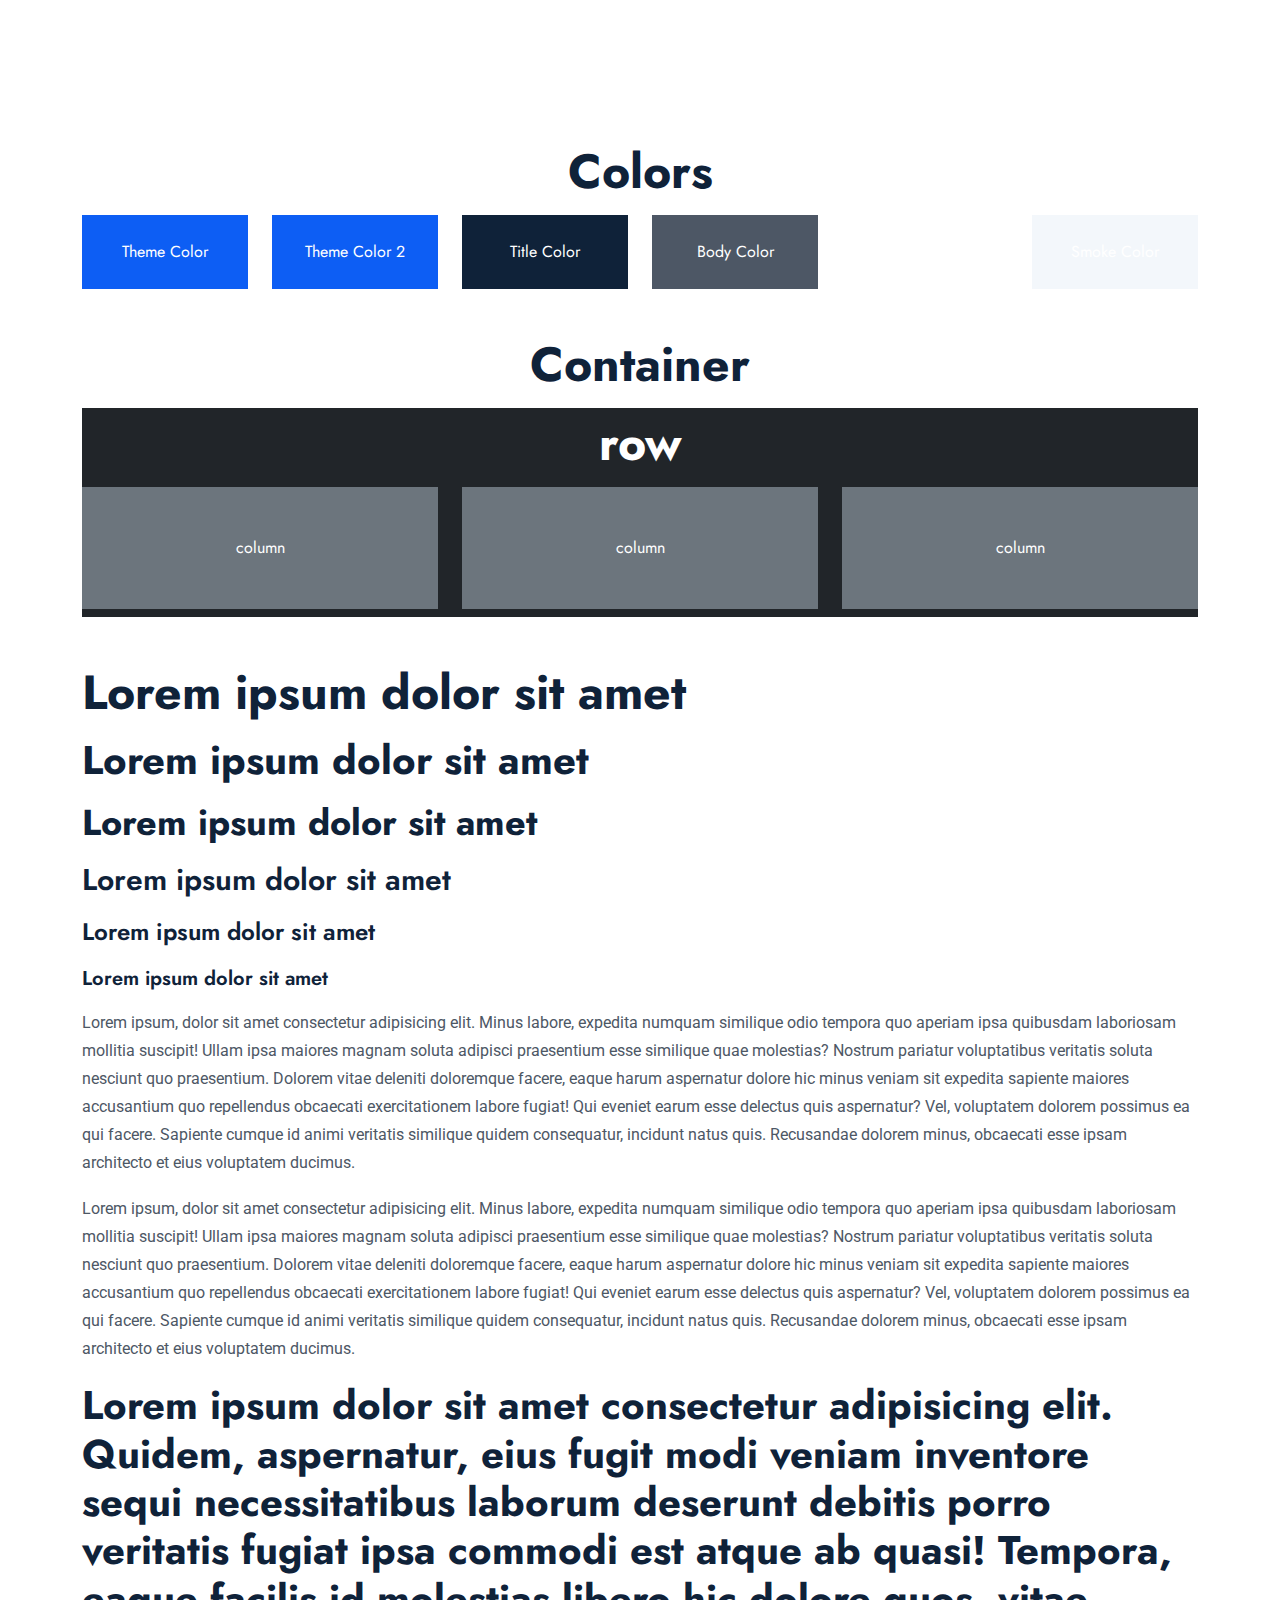
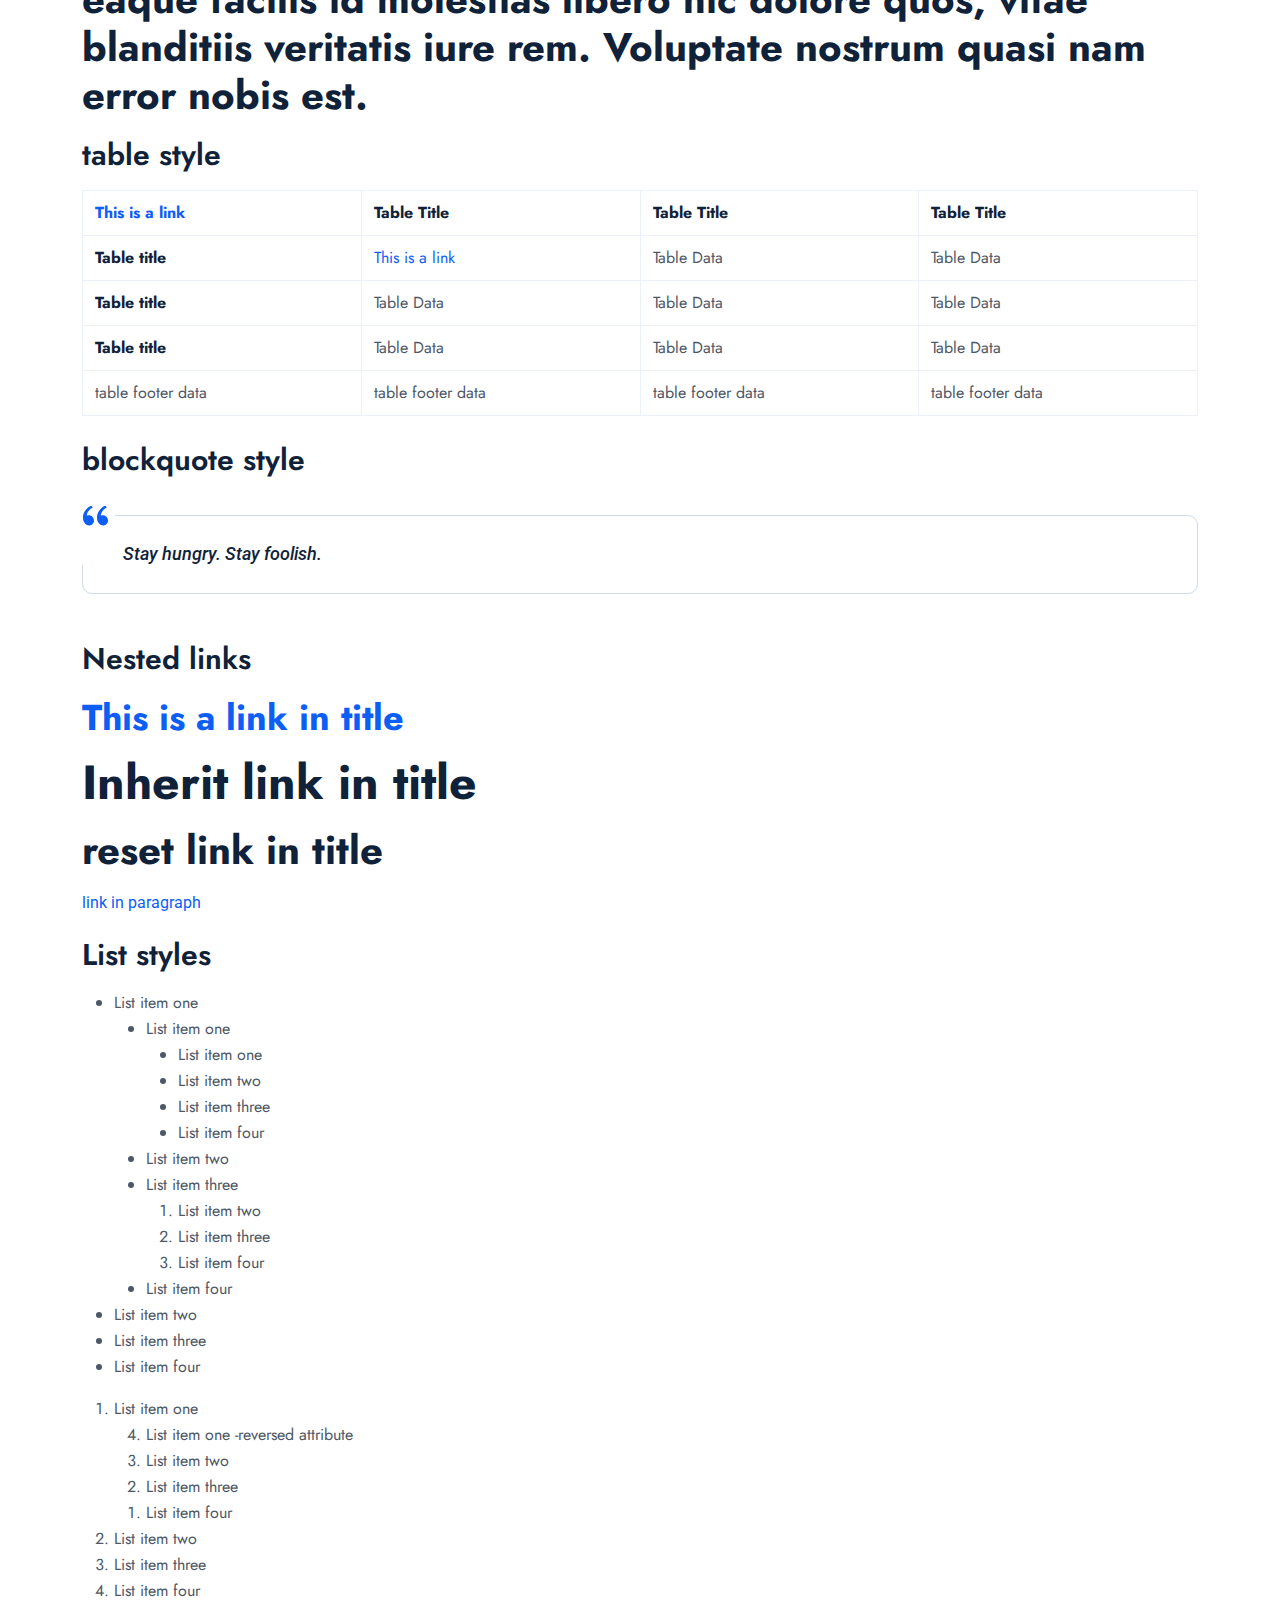
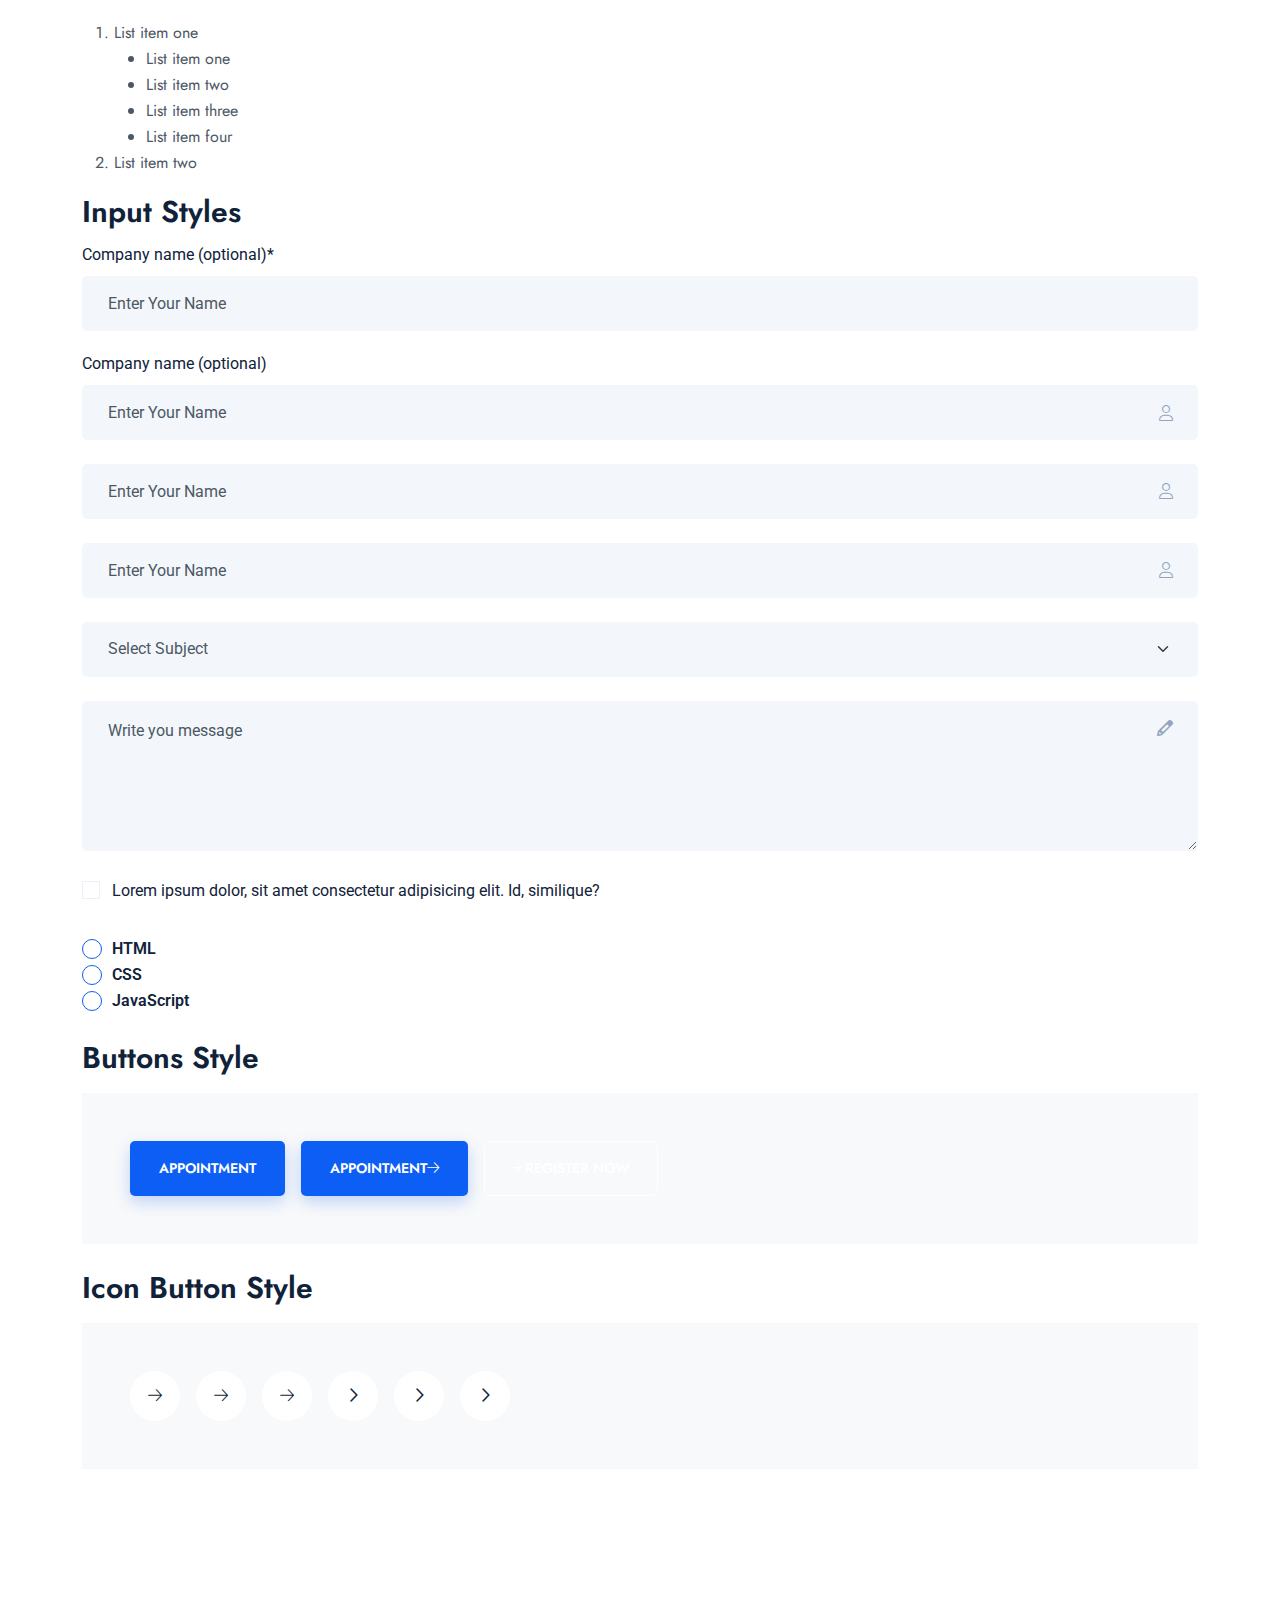
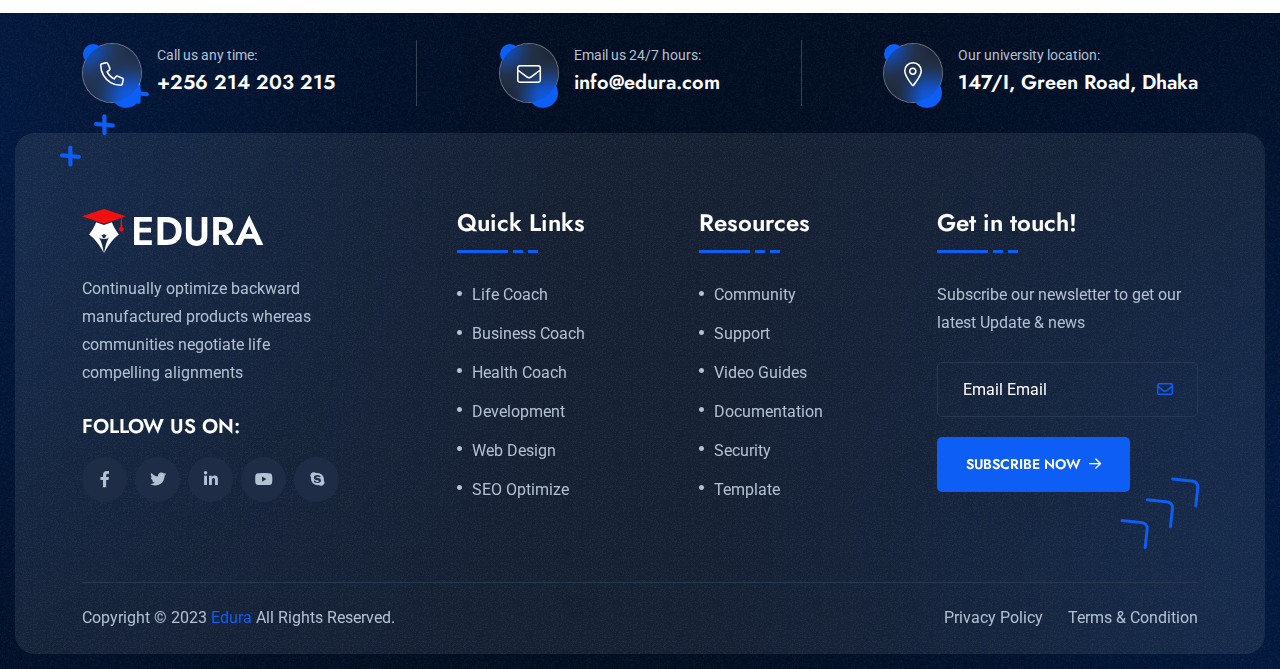
<file: typography.html>
<!doctype html>
<html class="no-js" lang="zxx">

<head>
    <meta charset="utf-8">
    <meta http-equiv="x-ua-compatible" content="ie=edge">
    <title>CYBERBOTS- Online Courses & Education HTML Template - Home One</title>
    <meta name="author" content="themeholy">
    <meta name="description" content="Edura - Online Courses & Education HTML Template">
    <meta name="keywords" content="Edura - Online Courses & Education HTML Template">
    <meta name="robots" content="INDEX,FOLLOW">

    <!-- Mobile Specific Metas -->
    <meta name="viewport" content="width=device-width, initial-scale=1, shrink-to-fit=no">

    <!-- Favicons - Place favicon.ico in the root directory -->
    <link rel="apple-touch-icon" sizes="57x57" href="assets/img/favicons/apple-icon-57x57.png">
    <link rel="apple-touch-icon" sizes="60x60" href="assets/img/favicons/apple-icon-60x60.png">
    <link rel="apple-touch-icon" sizes="72x72" href="assets/img/favicons/apple-icon-72x72.png">
    <link rel="apple-touch-icon" sizes="76x76" href="assets/img/favicons/apple-icon-76x76.png">
    <link rel="apple-touch-icon" sizes="114x114" href="assets/img/favicons/apple-icon-114x114.png">
    <link rel="apple-touch-icon" sizes="120x120" href="assets/img/favicons/apple-icon-120x120.png">
    <link rel="apple-touch-icon" sizes="144x144" href="assets/img/favicons/apple-icon-144x144.png">
    <link rel="apple-touch-icon" sizes="152x152" href="assets/img/favicons/apple-icon-152x152.png">
    <link rel="apple-touch-icon" sizes="180x180" href="assets/img/favicons/apple-icon-180x180.png">
    <link rel="icon" type="image/png" sizes="192x192" href="assets/img/favicons/android-icon-192x192.png">
    <link rel="icon" type="image/png" sizes="32x32" href="assets/img/favicons/favicon-32x32.png">
    <link rel="icon" type="image/png" sizes="96x96" href="assets/img/favicons/favicon-96x96.png">
    <link rel="icon" type="image/png" sizes="16x16" href="assets/img/favicons/favicon-16x16.png">
    <link rel="manifest" href="assets/img/favicons/manifest.json">
    <meta name="msapplication-TileColor" content="#ffffff">
    <meta name="msapplication-TileImage" content="assets/img/favicons/ms-icon-144x144.png">
    <meta name="theme-color" content="#ffffff">

    <!--==============================
	  Google Fonts
	============================== -->
    <link rel="preconnect" href="https://fonts.googleapis.com">
    <link rel="preconnect" href="https://fonts.gstatic.com" crossorigin>
    <link href="https://fonts.googleapis.com/css2?family=Baloo+2:wght@400;500;600;700;800&family=Jost:wght@300;400;500;600;700;800;900&family=Roboto:wght@100;300;400;500;700&display=swap" rel="stylesheet">


    <!--==============================
	    All CSS File
	============================== -->
    <!-- Bootstrap -->
    <link rel="stylesheet" href="assets/css/bootstrap.min.css">
    <!-- Fontawesome Icon -->
    <link rel="stylesheet" href="assets/css/fontawesome.min.css">
    <!-- Magnific Popup -->
    <link rel="stylesheet" href="assets/css/magnific-popup.min.css">
    <!-- Slick Slider -->
    <link rel="stylesheet" href="assets/css/slick.min.css">
    <!-- Nice Select -->
    <link rel="stylesheet" href="assets/css/nice-select.min.css">
    <!-- Theme Custom CSS -->
    <link rel="stylesheet" href="assets/css/style.css">

</head>

<body>


    <!--[if lte IE 9]>
    	<p class="browserupgrade">You are using an <strong>outdated</strong> browser. Please <a href="https://browsehappy.com/">upgrade your browser</a> to improve your experience and security.</p>
  <![endif]-->



    <!--********************************
   		Code Start From Here 
	******************************** -->




    <!--==============================
     Preloader
  ==============================-->
    <div class="preloader ">
        <button class="th-btn style3 preloaderCls">Cancel Preloader </button>
        <div class="preloader-inner">
            <span class="loader"></span>
        </div>
    </div>
    <div class="space ">
        <div class="h1 text-center mt-4">Colors</div>
        <div class="container mb-5">
            <div class="row">
                <div class="col-xl-2">
                    <div class="p-4 text-white text-center" style="background-color: var(--theme-color);">Theme Color</div>
                </div>
                <div class="col-xl-2">
                    <div class="p-4 text-white text-center" style="background-color: var(--theme-color);">Theme Color 2</div>
                </div>
                <div class="col-xl-2">
                    <div class="p-4 text-white text-center" style="background-color: var(--title-color);">Title Color</div>
                </div>
                <div class="col-xl-2">
                    <div class="p-4 text-white text-center" style="background-color: var(--body-color);">Body Color</div>
                </div>
                <div class="col-xl-2">
                    <div class="p-4 text-white text-center" style="background-color: var(--gray-color);">Gray Color</div>
                </div>
                <div class="col-xl-2">
                    <div class="p-4 text-white text-center" style="background-color: var(--smoke-color);">Smoke Color</div>
                </div>
            </div>
        </div>
        <div class="h1 text-center mt-4">Container</div>
        <div class="container mb-5">
            <div class="bg-dark py-2">
                <div class="h1 text-center text-white">row</div>
                <div class="row">
                    <div class="col-4 ">
                        <div class="py-5 bg-secondary text-white text-center">column</div>
                    </div>
                    <div class="col-4 ">
                        <div class="py-5 bg-secondary text-white text-center">column</div>
                    </div>
                    <div class="col-4 ">
                        <div class="py-5 bg-secondary text-white text-center">column</div>
                    </div>
                </div>
            </div>
        </div>

        <div class="container">

            <h1>Lorem ipsum dolor sit amet</h1>
            <h2>Lorem ipsum dolor sit amet</h2>
            <h3>Lorem ipsum dolor sit amet</h3>
            <h4>Lorem ipsum dolor sit amet</h4>
            <h5>Lorem ipsum dolor sit amet</h5>
            <h6>Lorem ipsum dolor sit amet</h6>
            <p>Lorem ipsum, dolor sit amet consectetur adipisicing elit. Minus labore, expedita numquam similique odio tempora quo aperiam ipsa quibusdam laboriosam mollitia suscipit! Ullam ipsa maiores magnam soluta adipisci praesentium esse similique quae molestias? Nostrum pariatur voluptatibus veritatis soluta nesciunt quo praesentium. Dolorem vitae deleniti doloremque facere, eaque harum aspernatur dolore hic minus veniam sit expedita sapiente maiores accusantium quo repellendus obcaecati exercitationem labore fugiat! Qui eveniet earum esse delectus quis aspernatur? Vel, voluptatem dolorem possimus ea qui facere. Sapiente cumque id animi veritatis similique quidem consequatur, incidunt natus quis. Recusandae dolorem minus, obcaecati esse ipsam architecto et eius voluptatem ducimus.</p>
            <p>Lorem ipsum, dolor sit amet consectetur adipisicing elit. Minus labore, expedita numquam similique odio tempora quo aperiam ipsa quibusdam laboriosam mollitia suscipit! Ullam ipsa maiores magnam soluta adipisci praesentium esse similique quae molestias? Nostrum pariatur voluptatibus veritatis soluta nesciunt quo praesentium. Dolorem vitae deleniti doloremque facere, eaque harum aspernatur dolore hic minus veniam sit expedita sapiente maiores accusantium quo repellendus obcaecati exercitationem labore fugiat! Qui eveniet earum esse delectus quis aspernatur? Vel, voluptatem dolorem possimus ea qui facere. Sapiente cumque id animi veritatis similique quidem consequatur, incidunt natus quis. Recusandae dolorem minus, obcaecati esse ipsam architecto et eius voluptatem ducimus.</p>
            <h2>Lorem ipsum dolor sit amet consectetur adipisicing elit. Quidem, aspernatur, eius fugit modi veniam inventore sequi necessitatibus laborum deserunt debitis porro veritatis fugiat ipsa commodi est atque ab quasi! Tempora, eaque facilis id molestias libero hic dolore quos, vitae blanditiis veritatis iure rem. Voluptate nostrum quasi nam error nobis est.</h2>
            <h4>table style</h4>
            <table>
                <thead>
                    <tr>
                        <th><a href="#">This is a link</a></th>
                        <th>Table Title</th>
                        <th>Table Title</th>
                        <th>Table Title</th>
                    </tr>
                </thead>
                <tbody>
                    <tr>
                        <th>Table title</th>
                        <td><a href="#">This is a link</a></td>
                        <td>Table Data</td>
                        <td>Table Data</td>
                    </tr>
                    <tr>
                        <th>Table title</th>
                        <td>Table Data</td>
                        <td>Table Data</td>
                        <td>Table Data</td>
                    </tr>
                    <tr>
                        <th>Table title</th>
                        <td>Table Data</td>
                        <td>Table Data</td>
                        <td>Table Data</td>
                    </tr>
                </tbody>
                <tfoot>
                    <tr>
                        <td>table footer data</td>
                        <td>table footer data</td>
                        <td>table footer data</td>
                        <td>table footer data</td>
                    </tr>
                </tfoot>
            </table>
            <h4>blockquote style</h4>
            <blockquote>
                <p>Stay hungry. Stay foolish.</p>
            </blockquote>
            <h4>Nested links</h4>
            <h3><a href="#">This is a link in title</a></h3>
            <h1><a href="#" class="text-inherit">Inherit link in title</a></h1>
            <h2><a href="#" class="text-reset">reset link in title</a></h2>
            <p><a href="#">link in paragraph</a></p>
            <h4>List styles</h4>
            <ul>
                <li>List item one
                    <ul>
                        <li>List item one
                            <ul>
                                <li>List item one</li>
                                <li>List item two</li>
                                <li>List item three</li>
                                <li>List item four</li>
                            </ul>
                        </li>
                        <li>List item two</li>
                        <li>List item three
                            <ol>
                                <li>List item two</li>
                                <li>List item three</li>
                                <li>List item four</li>
                            </ol>
                        </li>
                        <li>List item four</li>
                    </ul>
                </li>
                <li>List item two</li>
                <li>List item three</li>
                <li>List item four</li>
            </ul>
            <ol>
                <li>List item one
                    <ol reversed="reversed">
                        <li>List item one -reversed attribute</li>
                        <li>List item two</li>
                        <li>List item three</li>
                        <li>List item four</li>
                    </ol>
                </li>
                <li>List item two</li>
                <li>List item three</li>
                <li>List item four</li>
            </ol>
            <ol>
                <li>List item one
                    <ul>
                        <li>List item one</li>
                        <li>List item two</li>
                        <li>List item three</li>
                        <li>List item four</li>
                    </ul>
                </li>
                <li>List item two</li>
            </ol>
            <h4>Input Styles</h4>
            <div class="row">
                <div class="form-group col-lg-6 has-label">
                    <label for="text">Company name (optional)*</label>
                    <input type="text" id="text" placeholder="Enter Your Name">
                </div>
                <div class="form-group col-lg-6 has-label">
                    <label for="text2"> Company name (optional)</label>
                    <input type="text" id="text2" placeholder="Enter Your Name">
                    <i class="fal fa-user"></i>
                </div>
                <div class="form-group col-lg-6">
                    <input type="text" placeholder="Enter Your Name">
                    <i class="fal fa-user"></i>
                </div>
                <div class="form-group col-lg-6">
                    <input type="text" placeholder="Enter Your Name">
                    <i class="fal fa-user"></i>
                </div>
                <div class="form-group col-12">
                    <select name="name" id="name">
                        <option value="" selected disabled hidden>Select Subject</option>
                        <option value="">Option 1</option>
                        <option value="">Option 2</option>
                        <option value="">Option 3</option>
                        <option value="">Option 4</option>
                    </select>
                </div>
                <div class="form-group col-12">
                    <textarea name="textARea" id="textARea" cols="30" rows="10" placeholder="Write you message"></textarea>
                    <i class="far fa-pencil"></i>
                </div>
                <div class="form-group col-12">
                    <input type="checkbox" id="checkbox" name="checkbox">
                    <label for="checkbox">Lorem ipsum dolor, sit amet consectetur adipisicing elit. Id, similique?</label>
                </div>
                <div class="form-group col-12">
                    <div>
                        <input type="radio" id="html" name="fav_language" value="HTML">
                        <label for="html">HTML</label>
                    </div>
                    <div>
                        <input type="radio" id="css" name="fav_language" value="CSS">
                        <label for="css">CSS</label>
                    </div>
                    <div>
                        <input type="radio" id="javascript" name="fav_language" value="JavaScript"><label for="javascript">JavaScript</label>
                    </div>
                </div>
            </div>
            <h4>Buttons Style</h4>
            <div class="p-5 mb-4 bg-light">
                <div class="row align-items-center gy-3 gx-3">
                    <div class="col-auto"><a href="#" class="th-btn">Appointment</a></div>
                    <div class="col-auto"><a href="#" class="th-btn">Appointment<i class="fal fa-arrow-right"></i></a></div>
                    <div class="col-auto"><a href="#" class="th-btn style2"><span class="btn-icon"><i class="far fa-plus"></i></span><span class="btn-text">Register Now</span></a></div>
                </div>
            </div>
            <h4>Icon Button Style</h4>
            <div class="p-5 mb-4 bg-light">
                <div class="row align-items-center gy-3 gx-3">
                    <div class="col-auto"><a href="#" class="icon-btn"><i class="fal fa-arrow-right"></i></a></div>
                    <div class="col-auto"><a href="#" class="icon-btn style2"><i class="fal fa-arrow-right"></i></a></div>
                    <div class="col-auto"><a href="#" class="icon-btn style3"><i class="fal fa-arrow-right"></i></a></div>
                    <div class="col-auto"><a href="#" class="icon-btn style1 btn-md"><i class="far fa-chevron-right"></i></a></div>
                    <div class="col-auto"><a href="#" class="icon-btn style2 btn-md"><i class="far fa-chevron-right"></i></a></div>
                    <div class="col-auto"><a href="#" class="icon-btn style3 btn-md"><i class="far fa-chevron-right"></i></a></div>
                </div>
            </div>
        </div>
    </div>
    <!--==============================
	Footer Area
==============================-->
    <footer class="footer-wrapper footer-layout1" data-bg-src="assets/img/bg/footer-bg.png">
        <div class="shape-mockup footer-shape1 jump" data-left="60px" data-top="70px">
            <img src="assets/img/normal/footer-bg-shape1.png" alt="img">
        </div>
        <div class="shape-mockup footer-shape2 jump-reverse" data-right="80px" data-bottom="120px">
            <img src="assets/img/normal/footer-bg-shape2.png" alt="img">
        </div>
        <div class="footer-top">
            <div class="container">
                <div class="footer-contact-wrap">
                    <div class="footer-contact">
                        <div class="footer-contact_icon icon-btn">
                            <i class="fal fa-phone"></i>
                        </div>
                        <div class="media-body">
                            <p class="footer-contact_text">Call us any time:</p>
                            <a href="tel+11234567890" class="footer-contact_link">+256 214 203 215</a>
                        </div>
                    </div>
                    <div class="divider"></div>
                    <div class="footer-contact">
                        <div class="footer-contact_icon icon-btn">
                            <i class="fal fa-envelope"></i>
                        </div>
                        <div class="media-body">
                            <p class="footer-contact_text">Email us 24/7 hours:</p>
                            <a href="mailto:info@edura.com" class="footer-contact_link">info@edura.com</a>
                        </div>
                    </div>
                    <div class="divider"></div>
                    <div class="footer-contact">
                        <div class="footer-contact_icon icon-btn">
                            <i class="fal fa-location-dot"></i>
                        </div>
                        <div class="media-body">
                            <p class="footer-contact_text">Our university location:</p>
                            <a href="https://www.google.com/maps" class="footer-contact_link">147/I, Green Road, Dhaka</a>
                        </div>
                    </div>
                </div>
            </div>
        </div>
        <div class="footer-wrap" data-bg-src="assets/img/bg/jiji.png">
            <div class="widget-area">
                <div class="container">
                    <div class="row justify-content-between">
                        <div class="col-md-6 col-xxl-3 col-xl-3">
                            <div class="widget footer-widget">
                                <div class="th-widget-about">
                                    <div class="about-logo">
                                        <a href="index.html"><img src="assets/img/logo-white.svg" alt="Edura"></a>
                                    </div>
                                    <p class="about-text">Continually optimize backward manufactured products whereas communities negotiate life compelling alignments</p>
                                    <div class="th-social">
                                        <h6 class="title text-white">FOLLOW US ON:</h6>
                                        <a href="https://www.facebook.com/"><i class="fab fa-facebook-f"></i></a>
                                        <a href="https://www.twitter.com/"><i class="fab fa-twitter"></i></a>
                                        <a href="https://www.linkedin.com/"><i class="fab fa-linkedin-in"></i></a>
                                        <a href="https://www.youtube.com/"><i class="fab fa-youtube"></i></a>
                                        <a href="https://www.skype.com/"><i class="fab fa-skype"></i></a>
                                    </div>
                                </div>
                            </div>
                        </div>
                        <div class="col-md-6 col-xl-auto">
                            <div class="widget widget_nav_menu footer-widget">
                                <h3 class="widget_title">Quick Links</h3>
                                <div class="menu-all-pages-container">
                                    <ul class="menu">
                                        <li><a href="course.html">Life Coach</a></li>
                                        <li><a href="course.html">Business Coach</a></li>
                                        <li><a href="course.html">Health Coach</a></li>
                                        <li><a href="course.html">Development</a></li>
                                        <li><a href="course.html">Web Design</a></li>
                                        <li><a href="course.html">SEO Optimize</a></li>
                                    </ul>
                                </div>
                            </div>
                        </div>
                        <div class="col-md-6 col-xl-auto">
                            <div class="widget widget_nav_menu footer-widget">
                                <h3 class="widget_title">Resources</h3>
                                <div class="menu-all-pages-container">
                                    <ul class="menu">
                                        <li><a href="contact.html">Community</a></li>
                                        <li><a href="contact.html">Support</a></li>
                                        <li><a href="contact.html">Video Guides</a></li>
                                        <li><a href="contact.html">Documentation</a></li>
                                        <li><a href="contact.html">Security</a></li>
                                        <li><a href="contact.html">Template</a></li>
                                    </ul>
                                </div>
                            </div>
                        </div>
                        <div class="col-md-6 col-xxl-3 col-xl-3">
                            <div class="widget newsletter-widget footer-widget">
                                <h3 class="widget_title">Get in touch!</h3>
                                <p class="footer-text">Subscribe our newsletter to get our latest
                                    Update & news</p>
                                <form class="newsletter-form form-group">
                                    <input class="form-control" type="email" placeholder="Email Email" required="">
                                    <i class="far fa-envelope"></i>
                                    <button type="submit" class="th-btn style3">Subscribe Now <i class="far fa-arrow-right ms-1"></i></button>
                                </form>
                            </div>
                        </div>
                    </div>
                </div>
            </div>
            <div class="container">
                <div class="copyright-wrap">
                    <div class="row justify-content-between align-items-center">
                        <div class="col-md-6">
                            <p class="copyright-text">Copyright © 2023 <a href="index.html">Edura</a> All Rights Reserved.</p>
                        </div>
                        <div class="col-md-6 text-end d-none d-md-block">
                            <div class="footer-links">
                                <ul>
                                    <li><a href="about.html">Privacy Policy</a></li>
                                    <li><a href="about.html">Terms & Condition</a></li>
                                </ul>
                            </div>
                        </div>
                    </div>
                </div>
            </div>
        </div>
    </footer>

    <!--********************************
			Code End  Here 
	******************************** -->

    <!-- Scroll To Top -->
    <div class="scroll-top">
        <svg class="progress-circle svg-content" width="100%" height="100%" viewBox="-1 -1 102 102">
            <path d="M50,1 a49,49 0 0,1 0,98 a49,49 0 0,1 0,-98" style="transition: stroke-dashoffset 10ms linear 0s; stroke-dasharray: 307.919, 307.919; stroke-dashoffset: 307.919;"></path>
        </svg>
    </div>

    <!--======================
    All Js File
    =========================== -->
    <!-- Jquery -->
    <script src="assets/js/vendor/jquery-3.6.0.min.js"></script>
    <!-- Slick Slider -->
    <script src="assets/js/slick.min.js"></script>
    <!-- Bootstrap -->
    <script src="assets/js/bootstrap.min.js"></script>
    <!-- Magnific Popup -->
    <script src="assets/js/jquery.magnific-popup.min.js"></script>
    <!-- Counter Up -->
    <script src="assets/js/jquery.counterup.min.js"></script>
    <!-- Circle Progress -->
    <script src="assets/js/circle-progress.js"></script>
    <!-- Range Slider -->
    <script src="assets/js/jquery-ui.min.js"></script>
    <!-- Isotope Filter -->
    <script src="assets/js/imagesloaded.pkgd.min.js"></script>
    <script src="assets/js/isotope.pkgd.min.js"></script>
    <!-- Tilt JS -->
    <script src="assets/js/tilt.jquery.min.js"></script>
    <!-- Tweenmax JS -->
    <script src="assets/js/tweenmax.min.js"></script>
    <!-- Nice Select JS -->
    <script src="assets/js/nice-select.min.js"></script>

    <!-- Main Js File -->
    <script src="assets/js/main.js"></script>

</body>

</html>
</file>
